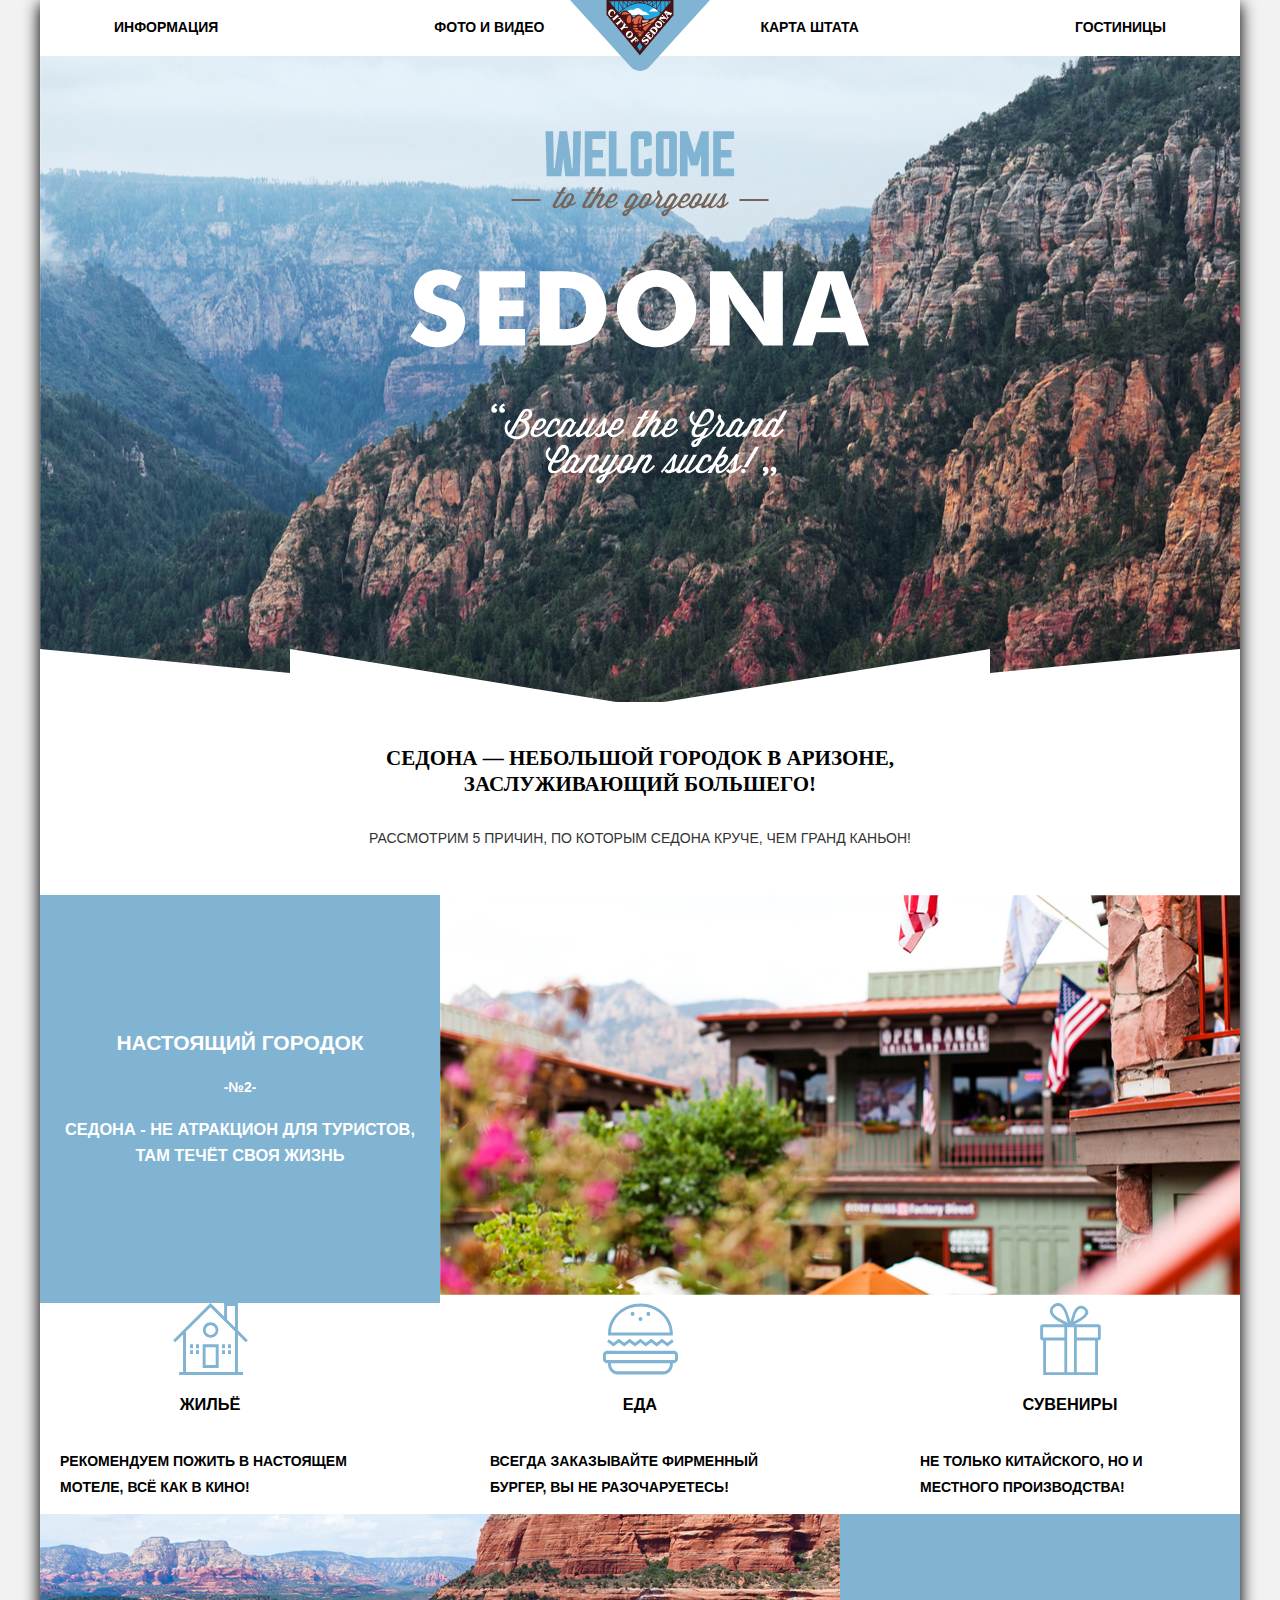
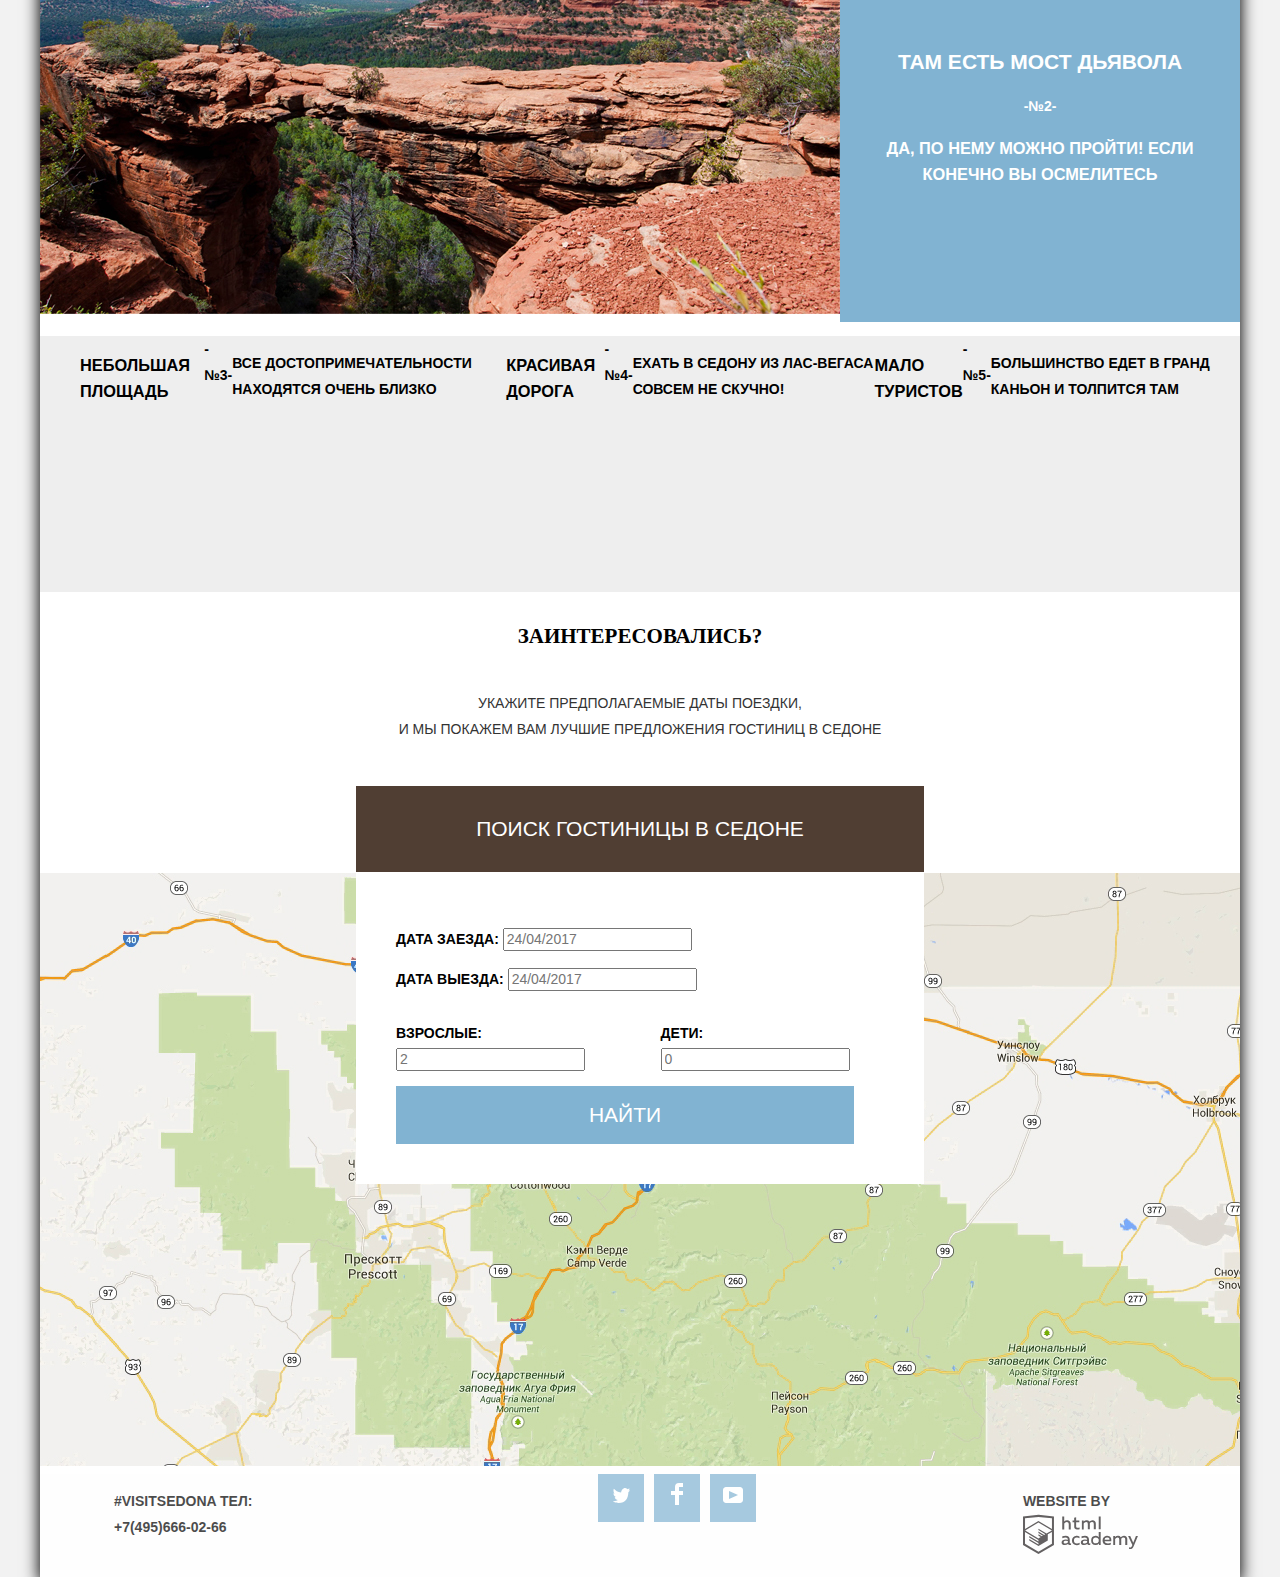
<file: index.html>
<!DOCTYPE html>
<html lang="ru">
<head>
  <meta charset="utf-8">
  <title> Sedona </title>
  <link href="https://fonts.googleapis.com/css?family=PT+Sans+Narrow:400,700&amp;subset=latin,cyrillic" rel="stylesheet">
  <link href="css/normalize.css" rel="stylesheet">
  <link href="css/style.css" rel="stylesheet">
</head>
<body>
  <div class="container">
  <header class="main-header">
    <nav class="main-navigation">
      <a  class="logo" href="index.html">
        <svg viewBox="0 0 138 70" xmlns="http://www.w3.org/2000/svg" width="140" height="71" alt="Седона">
          <path d="M138 0H0l59.51 65.68c5.22 5.761 13.76 5.761 18.98 0z" fill="#81b3d3"/>
          <path d="M36.687.457l32.148 37.879 32.02-37.65z" fill="#23a9e1"/>
          <path d="M61.1 14.719h17.32c-1.29-.8-4.355-4.582-6.043-3.176-.137.115-4.871-5.744-7.982-2.921-2.713 2.466-3.973-.323-7.048 1.63-3.505 2.318 2.026 3.684 3.753 4.467m26.73-3.478l-9.86.054c3.896-4.5 5.647-4.018 9.86-.054" fill="#fff"/>
          <path d="M97.622 3.588V1.154h2.08zm-49.245 9.41l.09.083c.024-.024 2.327-2.511 5.983-4.964 3.367-2.259 8.592-4.944 14.383-4.912 5.778.028 11.077 2.722 14.506 4.977 3.665 2.41 6.027 4.84 6.132 4.95l-2.515 2.945c-4.488.616-7.702 3.945-12.077 3.217-2.205-.366-2.271-1.632-2.902-2.893-.484-.969-1.256-.846-2.263-1.24-.937-.366-1.479-1.128-3.351-.688-1.642.385-1.822 2.933-3.865 2.787-1.096-.079-1.175-1.621-2.755-3.596-4.09-4.915-7.892-4.235-10.547.308l19.638 23.33zM40.011 1.153V3.06l-1.604-1.906zm53.876 0h3.227v3.03L93.887 7.96zM89.832 12.61V1.154h3.546v7.404l-3.5 4.098a.966.966 0 0 0-.046-.046m-.508-10.389v9.894a41.051 41.051 0 0 0-3.557-2.986zm-4.165-.358v6.819c-.463-.334-.95-.673-1.465-1.012-.664-.438-1.4-.892-2.194-1.34zm-4.312-.133v4.24a32.83 32.83 0 0 0-3.12-1.474zm.508-.576h3.727l-3.727 4.55zm4.312 0H89.3l-3.634 7.06zm-8.797 0h3.86L77.2 4.282c-.109-.042-.221-.081-.331-.122V1.154zm-.509.417v2.403a25.927 25.927 0 0 0-3.1-.887zm-4.203.042v1.26a21.458 21.458 0 0 0-2.179-.252zm-6.766-.039l2.248 1.042c-.762.043-1.512.13-2.248.253zm-4.12-.003l3.065 1.498c-1.06.229-2.083.528-3.066.875zm3.61 1.2l-3.304-1.617h3.305zm3.566-.342l-2.754-1.275h2.754zm.609-1.275h2.881l-2.881 1.334zm3.759 0h3.24l-3.24 1.584zM60.405 4.265l-3.51-3.11h3.869V4.13l-.359.135m-3.618-2.527l3.093 2.741a31.493 31.493 0 0 0-3.093 1.489zm-4.312.128l3.64 4.48a35.89 35.89 0 0 0-3.64 2.41zm-4.165.358l3.586 6.974a37.772 37.772 0 0 0-3.586 3.151zm3.656 6l-3.634-7.07h3.634zm4.312-2.485l-3.726-4.585h3.726zM43.747 7.497L40.52 3.664v-2.51h3.227zm.508-6.343H47.8v11.16l-3.546-4.212zm24.8-1.153H36v14.582L68.836 54.52l.22-.275L102 15.04V0z" fill="#491213"/>
          <path d="M66.227 46.026l2.61-4.22 2.598 4.22-2.598 4.23z" fill="#23a9e1"/>
          <path d="M74.218 30.556c-3.433-2.02-2.564-3.523.23-4.925 1.462-.734 4.754-3.38 6.133-2.499l-6.363 7.424m-2.334 2.517c-2.046-.095-4.33-.365-6.262.055 1.207.302 4.151 1.165 1.41 1.894.983 1.407 2.578 1.317 3.624.082-.425-.209-.655-.466-1.007-.686 1.085-.196 2.1-.822 2.235-1.345m1.235-1.574c-.933-.796-1.877-.84-2.746 0-1.165-2.137-5.4-1.421-7.379-1.72 1.065 2.614 9.65 3.102 10.124 1.72m-6.773-2.151c-1.565-.485-6.84-.364-3.388-1.794 1.065-.441 6.593.063 3.388 1.794m1.912-3.03c-.477-1.077.365-2.36 1.74-1.428 1.199.813-.552 2.017-1.74 1.428m-2.836.091c-2.265.679-5.273-.784-1.63-1.52 2.261-.456 4.666.506 1.63 1.52.091-.027-.084.028 0 0m-2.665-6.234c-.545 1.624-1.533 1.927-1.423-.045.126-2.274 1.609-1.729 3.2-2.6 1.324-.726 2.038-3.385 4.31-1.795 1.014.71 2.176.116 2.5 1.19-.016-.054-2.95 6.692-1.318 6.692-3.22 0-1.8-3.845-.568-6.426-1.198.574-3.143 4.341-1.546 4.961-.831 1.095-3.372 2.561-4.696 1.492-1.006-.81-.447-2.158-.459-3.47m-3.963 2.811c-5.596-.046-1.813-8.648.091-8.128 2.19.696 1.944 8.194-.091 8.128m-6.17-8.146c-2.624-.109-1.526-2.567.257-3.121 1.695-.528 5.25 1.114 6.39 2.205-1.808.555-4.146.476-6.134.568-.146-2.026-.62-1.32-.512.348" fill="#dc6243"/>
          <path d="M71.774 25.832c-2.908-2.987 4.342-2.712 5.51-3.763.85.284 6.99-5.377 8.485-5.025-1.074 1.26-3.388 5.282-5.047 5.282-1.275 0-2.565-.19-3.552.718-1.444 1.33-3.837 2.006-5.396 2.788" fill="#f49774"/>
          <path d="M72.727 22.18c-1.592.856-3.098-2.536-.349-2.206 1.826.22 3.676-.154 5.42.147-1.251 1.487-3.056 2.306-5.071 2.059" fill="#f4b1a4"/>
          <path d="M51.113 20.935c.333.401.578.834.523 1.374-.038.375-.607 1.006-.175 1.198l1.455-1.84c-.39-.098-3.482-3.796-3.532-4.201l-2.051 1.126c.106.429.84.003 1.203.03.538.038.926.363 1.268.747-1.12.94-3.85 3.257-4.138 3.305-.146.023-.706-.39-.714-.037-.004.17.553.659.659.786l1.447 1.722c.401-.183-.072-.475.133-.807.15-.243 3.181-2.77 3.922-3.403m-3.423-4.531c.287-.062.405.282.622-.036l-1.59-1.894c-.241-.287-.546-.595-.459.012.058.409-3.969 3.677-4.215 3.778-.31.128-.492-.27-.72.063.475.564.948 1.129 1.424 1.693.16.19.309.397.485.573.22.22.135-.437.145-.38-.06-.333.342-.616.555-.797 1.004-.884 3.505-2.979 3.753-3.012m-5.694-.595c-1.147.34-2.37-.107-2.731-1.326-.353-1.191.398-2.439 1.344-3.117.935-.67 2.33-.63 2.84.544.224.52.102 1.108-.061 1.625-.105.328-.388.649.035.836.56-.711 1.118-1.421 1.676-2.133-.684-.41-.985-1.092-1.493-1.684-.572-.696-1.34-1.35-2.26-1.483-1.864-.264-3.62 1.66-3.762 3.405-.089.946.242 1.849.808 2.597.487.645 1.213 1.054 1.581 1.788.17.062 1.756-.67 2.133-.815-.033-.072-.057-.178-.11-.237-.494.146 0 0 0 0m25.512 23.636c-.747-.499-2.613-3.044-2.969-3.468l-.213-.253c-.007-.01-.185.145-.16.124-.112.094.086.372-.034.56-.515.806-3.738 3.236-3.905 3.352-.36.25-.756-.103-.967.206.467.554 1.805 2.3 1.96 2.325.311.05.096-.53.136-.649.08-.24 1.71-1.588 2.304-2.084.218-.183.447.276.577.468.212.315.307.65.193 1.019-.075.24-.465.597-.162.762.402-.47 1.533-1.788 1.696-1.98.164-.19-.367-.023-.304-.056-.24.124-.466.153-.69-.018-.063-.047-.707-.702-.643-.757.28-.235.623-.625.984-.714.56-.138 1.027.984 1.11 1.382.078.375.067.77-.05 1.136-.08.251-.316.452.012.604l1.383-1.896a.463.463 0 0 1-.258-.063c-.083-.056.09.045 0 0m-9.227-8.921a3.35 3.35 0 0 0-1.977.793c-1.43 1.203-1.616 3.275-.492 4.753 1.292 1.702 3.374 1.895 5.059.694 1.43-1.205 1.612-3.282.5-4.766-.758-1.01-1.932-1.54-3.09-1.474zm1.19 1.386c.949-.108 1.503.799 1.099 1.768-.42.98-1.43 1.989-2.424 2.38-1.18.465-2.011-.537-1.531-1.657.422-.984 1.43-1.983 2.426-2.38.15-.059.294-.095.43-.11zm-2.783-4.63c.308.038.601.356.824.027l-1.447-1.712c-.386.174.03.356-.126.63-.158.277-1.662.507-2.062.578.146-.418.58-1.698.752-1.84.353-.29.573.28.832-.092l-1.78-2.112c-.2-.238-.362-.667-.636-.441.024-.02.003.955-.058 1.125-.056.153-.608 2.361-1.25 2.901-.32.27-1.453 1.256-1.755 1.362-.35.122-.535-.389-.792-.025l1.617 1.92c.082.096.391.56.498.58.339.06.04-.58.074-.706.098-.28 1.623-1.765 2.27-1.856.948-.133 2.077-.455 3.039-.34.22.027-.229-.028 0 0m24.239 6.77c.124.421.194.865.14 1.305-.07.566-.636 1.898-1.411 1.519-.76-.373-1.425-1.122-2.07-1.657.52-.608.978-1.135 1.853-.84.24.08.446-.024.194-.17-.263-.153-2.022-1.276-2.117-1.169-.175.202.343.564.143.957-.148.29-.396.54-.605.79-.467-.394-1.248-.813-.685-1.464.352-.428.811-.76 1.361-.87.368-.075 1.195.252 1.302-.146-.705-.34-1.41-.677-2.115-1.016.115.52-2.173 2.937-2.681 3.548-.074.088-.427.395-.431.517-.006.278.403.062.427.054.315-.116 4.424 3.317 4.526 3.552.065.182-.144.373-.02.475-.006-.006.148.14.165.12.253-.304 2.936-3.88 3.489-4.036a239.664 239.664 0 0 1-1.537-2.372c-.383.168-.013.616.072.903m-4 4.352c-1.348-.87-3.633.83-3.976.994-.675.319-1.162-.353-.812-.975.304-.54.904-.801 1.5-.837.18-.01.875.128.946.017.084-.131.148-.142.028-.224-.557-.375-1.112-.75-1.667-1.126-.115.685-.9 1.121-1.348 1.585-.534.555-.987 1.253-.987 2.05 0 .736.441 1.39 1.089 1.726.737.384 1.505.076 2.158-.331.407-.255.814-.556 1.249-.76.646-.303 1.495-.041 1.267.824-.183.696-.876 1.337-1.56 1.519-.4.106-.825.07-1.216-.059-.28-.091-.645-.476-.799-.072l2.26 1.647c.068-.493.34-.708.706-1.015.477-.419.933-.858 1.294-1.383.753-1.1 1-2.638-.132-3.58m17.617-28.065a.222.222 0 0 0-.088.072l-.79.95-.814.982c-.168.204-.349.296-.025.467.543-.272 3.518 4.768 3.252 5.492-.47.244-4.49-3.283-4.598-3.516-.033-.095.178-.662-.136-.613-.149.023-.484.583-.578.697l-.577.695c.216.315.336-.013.623.028.249.05 1.198.864 1.456 1.08-.47.017-1.743.086-1.905.074-.586.073-.275-.431-.66-.605l-1.478 1.795-.86 1.043c-.035.042-.03.02.031.072.215.177.068.109.37.004.328-.115 4.256 3.2 4.398 3.369.245.292-.1.633.268.793l1.168-1.418c.059-.072.091-.066.013-.13-.277-.228-.309.138-.65.1-.346-.057-2.855-2.186-3.828-2.992l5.322-.197c.195-.007.74.581.695.79-.052.244-.301.361.034.515.311-.374.64-.746.945-1.125l.148-.184a.478.478 0 0 0 .135-.172l.11-.137c.275-.314 1.169-1.303 1.062-1.396-.3-.26-.446.302-.844-.035-.226-.162-.793-1.16-.935-1.402-.172-.292.394-.583.625-.727.504-.313 2.107-.767 2.26.227.025.167-.177.357-.055.457.028.024.133.156.176.105l2.142-2.576c-.063-.053-.135-.147-.21-.176-.474.473-5.466-1.52-5.83-1.795-.166-.066-.192-.673-.372-.611zm-.225 2.553c.764.318 1.526.638 2.287.96-.23.064-.447.166-.648.293h-.002a3.71 3.71 0 0 0-.621.495l-1.016-1.748zm-6.588 7.753c-1.107-.076-2.23.41-3.023 1.317-1.235 1.5-1.112 3.678.393 4.945 1.518 1.25 3.68.932 4.916-.55 1.232-1.496 1.147-3.68-.385-4.934a3.302 3.302 0 0 0-1.9-.778zm-1.449 1.559c.622.038 1.31.414 1.742.703.78.521 2.214 1.687 1.477 2.738.048-.058.083-.097-.05.07a.162.162 0 0 1-.018.018c-.8.84-2.18.063-2.924-.474-.745-.538-2.022-1.668-1.207-2.664.257-.314.607-.414.98-.391zm-3.127 4.28c-1.214-.067-2.403.496-3.299 1.576-.642.771-1.282 1.544-1.922 2.316.228.332.495-.078.827.113.283.163 4.053 3.312 4.115 3.485.106.297-.165.356.094.568.111.093 2.944-3.405 3.203-4.02.448-1.139.091-2.387-.82-3.175.073.06.177.145-.042-.037-.69-.518-1.427-.787-2.156-.827zm-1.053 1.58c.095.003.184.016.266.037 1.422.363 3.384 2.115 2.129 3.628-.156.193-.029.035-.432.422-.198.19-4.179-3.034-4.02-3.209.475-.521 1.396-.904 2.057-.879z" fill="#fff"/>
        </svg>
      </a>
      <ul class="site-navigation">
        <li class="nav-button"><a href="info.html">Информация</a></li>
        <li class="nav-button"><a href="gallery.html">Фото и видео</a></li>
        <li class="nav-button"><a href="contacts.html">Карта Штата</a></li>
        <li class="nav-button"><a href="catalog.html">Гостиницы</a></li>
      </ul>
    </nav>
  </header>
  <main>
    <section>
      <h1 class="visually-hidden">sedona</h1>
      <div class="main-hero-img">
        <img src="img/svg-sedona/intro-welcome.svg"
      </div>
    </section>
    <section class="top-text">
      <h2 class="main-heading"><br>Седона — небольшой городок в Аризоне,<br/>
        заслуживающий большего!</h2>
      <p class="five-reasons">Рассмотрим 5 причин, по которым Седона круче, чем гранд каньон!</p>
    </section>
    <section>
      <div class="top-section-main">
        <div class="real-city">
          <h2>настоящий городок</h2>
          <span>-№2-</span>
          <h3>седона - не атракцион для туристов, там течёт своя жизнь</h3>
        </div>
        <div>
          <img src="img/real-city-sedona.jpg" width="800" height="400" alt="real city">
        </div>
      </div>
      <ul class="sedona-top-picks">
        <li class="sedona-top-picks_item">
            <img src="img/svg-sedona/housing.svg" width="75" height="72" alt="housing">
            <h3>жильё</h3>
            <p class="sedona-top-pick_text">рекомендуем пожить в настоящем мотеле, всё как в кино!</p>
        </li>
        <li class="sedona-top-picks_item">
            <img src="img/svg-sedona/gifts.svg" width="75" height="72" alt="food">
            <h3>еда</h3>
            <p class="sedona-top-pick_text">всегда заказывайте фирменный бургер, вы не разочаруетесь!</p>
        </li>
        <li class="sedona-top-picks_item">
            <img src="img/svg-sedona/food.svg" width="75" height="72" alt="gifts">
            <h3>сувениры</h3>
            <p class="sedona-top-pick_text">не только китайского, но и местного производства!</p>
        </li>
      </ul>
      <div class="top-section-main">
        <div>
          <img src="img/devils-bridge-sedona.jpg" width="800" height="400" alt="devils bridge">
        </div>
        <div class="devil-bridge">
          <h2>там есть мост дьявола</h2>
          <span>-№2-</span>
          <h3>да, по нему можно пройти! если конечно вы осмелитесь</h3>
        </div>
      </div>
      <ul class="more-top-picks">
        <li>
          <div class="more-top-picks-box">
            <h3>небольшая площадь</h3>
            <span>-№3-</span>
            <p>все достопримечательности находятся очень близко</p>
          </div>
        </li>
        <li>
          <div class="more-top-picks-box">
            <h3>красивая дорога</h3>
            <span>-№4-</span>
            <p>ехать в седону из лас-вегаса совсем не скучно!</p>
          </div>
        </li>
        <li>
          <div class="more-top-picks-box">
            <h3>мало туристов</h3>
            <span>-№5-</span>
            <p>большинство едет в гранд каньон и толпится там</p>
          </div>
        </li>
      </ul>
    </section>
    <section class="booking">
      <h2 class="main-heading">Заинтересовались?</h2>
      <p class="booking-info">Укажите предполагаемые даты поездки,<br>и мы покажем вам лучшие предложения гостиниц в седоне<br/></p>
      <div class="booking-from-wrapper">
        <button type="button" class="booking-form-button">Поиск гостиницы в седоне</button>
        <form class="booking-form" action="https://echo.index.html" method="post">
          <p class="booking-item">
            <label for="check-in">Дата заезда:</label>
            <input class="booking-input" id="check-in" type="text" name="date-check-in" value="" placeholder="24/04/2017">
          </p>
          <p class="booking-item">
            <label for="check-out">Дата выезда:</label>
            <input class="booking-input" id="check-out" type="text" name="date-check-out" value="" placeholder="24/04/2017">
          </p>
          <div class="booking-people">
            <p class="booking-item">
              <label for="adult-guests">Взрослые:</label>
              <input class="booking-guest" id="adult-guests" type="text" name="guests-adult" value="" placeholder="2">
            </p>
            <p class="booking-item">
              <label for="children-guests">Дети:</label>
              <input class=booking-guest" id="children-guests" type="text" name="gyuests-children" value=""" placeholder="0">
            </p>
          </div>
          <button class="button-search" type="submit" >Найти</button>
        </form>
      </div>
    </section>
  <section>
    <img src="img/map-sedona.jpg" width="1200" height="593" alt="sedona-location">
  </section>
</main>
<footer class="footer">
  <p class="footer-contacts">#visitsedona
    Тел: +7(495)666-02-66
  </p>
  <div class="social-media">
    <ul class="footer-social">
      <li class="social-button">
        <a href="https://twitter.com/" aria-label="Twitter">
          <svg xmlns="http://www.w3.org/2000/svg" xmlns:xlink="http://www.w3.org/1999/xlink" width="17" height="15" viewBox="0 0 17 15"><path fill="#FFF" d="M10.95.144c1.685-.496 2.984.27 3.577 1.179.673-.231 1.331-.481 2.011-.708a2.345 2.345 0 0 1-.857 1.768c.685.17 1.304-.491 1.304-.491-.169 1-1.006 1.788-1.563 2.024-.231 6.75-3.175 11.217-10.077 11.082h-.446c-.41 0-4.164-.46-4.898-1.887 2.271.196 3.893-.422 4.693-1.177-.96-.3-2.679-.477-2.979-2.95.349.106.564.228 1.19.119C1.705 8.247.374 7.53.448 5.33c.285.328 1.067.536 1.34.472C1.085 5.561-.182 2.442.894.85c1.818 1.854 3.735 3.606 7.152 3.773C8.254 2.33 9.183.793 10.95.144z"/></svg>
        </a>
      </li>
      <li class="social-button">
        <a href="https://facebook.com/" aria-label="Facebook">
          <svg xmlns="http://www.w3.org/2000/svg" width="12" height="22" viewBox="0 0 12 22"><path fill="#FFF" d="M12 4V0H8a4 4 0 0 0-4 4v4H0v4h4v10h4V12h4V8H8V4h4z"/></svg>
        </a>
      </li>
      <li class="social-button">
        <a href="https://youtube.com/" aria-label="YouTube">
          <svg xmlns="http://www.w3.org/2000/svg" xmlns:xlink="http://www.w3.org/1999/xlink" width="20" height="16" viewBox="0 0 20 16"><path fill="#FFF" d="M17 0H3C1.35 0 0 1.35 0 3v10c0 1.65 1.35 3 3 3h14c1.65 0 3-1.35 3-3V3c0-1.65-1.35-3-3-3zM6.027 11.998V4.002L15.014 8l-8.987 3.998z"/></svg>
        </a>
      </li>
    </ul>
  </div>
  <p> website by
    <a href= "#"><img src="img/svg-sedona/logo-htmlacademy.svg" width="115" height="41" alt="логотип html academy"></a>
  </p>
</footer>
</div>
</body>
</html>
</file>
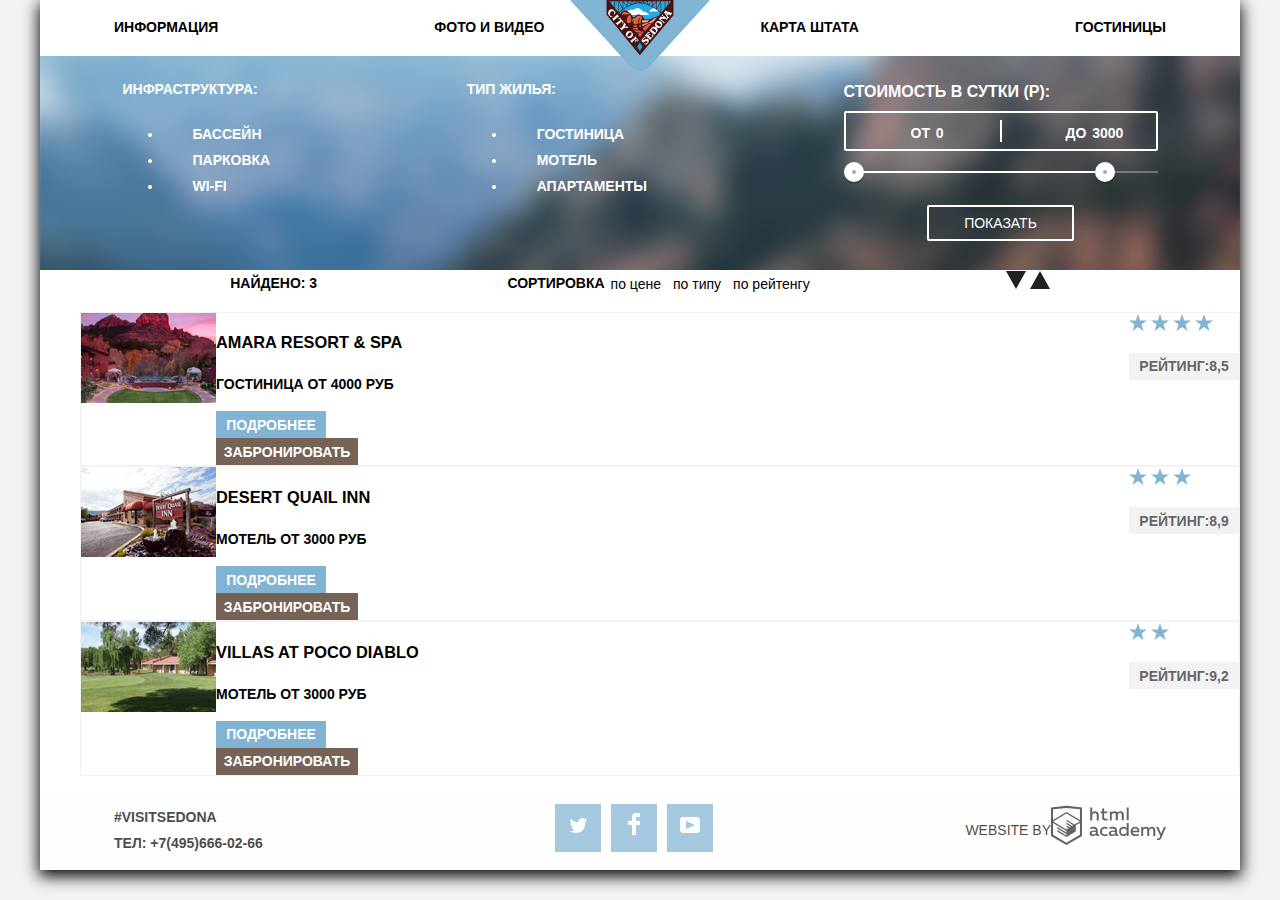
<file: catalog.html>
<!DOCTYPE html>
<html lang="ru">
<head>
  <meta charset="utf-8">
  <title class="vusially-hidden">Sedona</title>
  <link href="https://fonts.googleapis.com/css?family=PT+Sans+Narrow:400,700&amp;subset=latin,cyrillic" rel="stylesheet">
  <link href="css/normalize.css" rel="stylesheet">
  <link href="css/style.css" rel="stylesheet">
</head>
<body class="inner-page">
  <div class="container">
    <header class="main-header">
      <nav class="main-navigation">
        <a class="logo" href="index.html">
          <svg viewBox="0 0 138 70" xmlns="http://www.w3.org/2000/svg" width="140" height="71" alt="Седона">
            <path d="M138 0H0l59.51 65.68c5.22 5.761 13.76 5.761 18.98 0z" fill="#81b3d3"/>
            <path d="M36.687.457l32.148 37.879 32.02-37.65z" fill="#23a9e1"/>
            <path d="M61.1 14.719h17.32c-1.29-.8-4.355-4.582-6.043-3.176-.137.115-4.871-5.744-7.982-2.921-2.713 2.466-3.973-.323-7.048 1.63-3.505 2.318 2.026 3.684 3.753 4.467m26.73-3.478l-9.86.054c3.896-4.5 5.647-4.018 9.86-.054" fill="#fff"/>
            <path d="M97.622 3.588V1.154h2.08zm-49.245 9.41l.09.083c.024-.024 2.327-2.511 5.983-4.964 3.367-2.259 8.592-4.944 14.383-4.912 5.778.028 11.077 2.722 14.506 4.977 3.665 2.41 6.027 4.84 6.132 4.95l-2.515 2.945c-4.488.616-7.702 3.945-12.077 3.217-2.205-.366-2.271-1.632-2.902-2.893-.484-.969-1.256-.846-2.263-1.24-.937-.366-1.479-1.128-3.351-.688-1.642.385-1.822 2.933-3.865 2.787-1.096-.079-1.175-1.621-2.755-3.596-4.09-4.915-7.892-4.235-10.547.308l19.638 23.33zM40.011 1.153V3.06l-1.604-1.906zm53.876 0h3.227v3.03L93.887 7.96zM89.832 12.61V1.154h3.546v7.404l-3.5 4.098a.966.966 0 0 0-.046-.046m-.508-10.389v9.894a41.051 41.051 0 0 0-3.557-2.986zm-4.165-.358v6.819c-.463-.334-.95-.673-1.465-1.012-.664-.438-1.4-.892-2.194-1.34zm-4.312-.133v4.24a32.83 32.83 0 0 0-3.12-1.474zm.508-.576h3.727l-3.727 4.55zm4.312 0H89.3l-3.634 7.06zm-8.797 0h3.86L77.2 4.282c-.109-.042-.221-.081-.331-.122V1.154zm-.509.417v2.403a25.927 25.927 0 0 0-3.1-.887zm-4.203.042v1.26a21.458 21.458 0 0 0-2.179-.252zm-6.766-.039l2.248 1.042c-.762.043-1.512.13-2.248.253zm-4.12-.003l3.065 1.498c-1.06.229-2.083.528-3.066.875zm3.61 1.2l-3.304-1.617h3.305zm3.566-.342l-2.754-1.275h2.754zm.609-1.275h2.881l-2.881 1.334zm3.759 0h3.24l-3.24 1.584zM60.405 4.265l-3.51-3.11h3.869V4.13l-.359.135m-3.618-2.527l3.093 2.741a31.493 31.493 0 0 0-3.093 1.489zm-4.312.128l3.64 4.48a35.89 35.89 0 0 0-3.64 2.41zm-4.165.358l3.586 6.974a37.772 37.772 0 0 0-3.586 3.151zm3.656 6l-3.634-7.07h3.634zm4.312-2.485l-3.726-4.585h3.726zM43.747 7.497L40.52 3.664v-2.51h3.227zm.508-6.343H47.8v11.16l-3.546-4.212zm24.8-1.153H36v14.582L68.836 54.52l.22-.275L102 15.04V0z" fill="#491213"/>
            <path d="M66.227 46.026l2.61-4.22 2.598 4.22-2.598 4.23z" fill="#23a9e1"/>
            <path d="M74.218 30.556c-3.433-2.02-2.564-3.523.23-4.925 1.462-.734 4.754-3.38 6.133-2.499l-6.363 7.424m-2.334 2.517c-2.046-.095-4.33-.365-6.262.055 1.207.302 4.151 1.165 1.41 1.894.983 1.407 2.578 1.317 3.624.082-.425-.209-.655-.466-1.007-.686 1.085-.196 2.1-.822 2.235-1.345m1.235-1.574c-.933-.796-1.877-.84-2.746 0-1.165-2.137-5.4-1.421-7.379-1.72 1.065 2.614 9.65 3.102 10.124 1.72m-6.773-2.151c-1.565-.485-6.84-.364-3.388-1.794 1.065-.441 6.593.063 3.388 1.794m1.912-3.03c-.477-1.077.365-2.36 1.74-1.428 1.199.813-.552 2.017-1.74 1.428m-2.836.091c-2.265.679-5.273-.784-1.63-1.52 2.261-.456 4.666.506 1.63 1.52.091-.027-.084.028 0 0m-2.665-6.234c-.545 1.624-1.533 1.927-1.423-.045.126-2.274 1.609-1.729 3.2-2.6 1.324-.726 2.038-3.385 4.31-1.795 1.014.71 2.176.116 2.5 1.19-.016-.054-2.95 6.692-1.318 6.692-3.22 0-1.8-3.845-.568-6.426-1.198.574-3.143 4.341-1.546 4.961-.831 1.095-3.372 2.561-4.696 1.492-1.006-.81-.447-2.158-.459-3.47m-3.963 2.811c-5.596-.046-1.813-8.648.091-8.128 2.19.696 1.944 8.194-.091 8.128m-6.17-8.146c-2.624-.109-1.526-2.567.257-3.121 1.695-.528 5.25 1.114 6.39 2.205-1.808.555-4.146.476-6.134.568-.146-2.026-.62-1.32-.512.348" fill="#dc6243"/>
            <path d="M71.774 25.832c-2.908-2.987 4.342-2.712 5.51-3.763.85.284 6.99-5.377 8.485-5.025-1.074 1.26-3.388 5.282-5.047 5.282-1.275 0-2.565-.19-3.552.718-1.444 1.33-3.837 2.006-5.396 2.788" fill="#f49774"/>
            <path d="M72.727 22.18c-1.592.856-3.098-2.536-.349-2.206 1.826.22 3.676-.154 5.42.147-1.251 1.487-3.056 2.306-5.071 2.059" fill="#f4b1a4"/>
            <path d="M51.113 20.935c.333.401.578.834.523 1.374-.038.375-.607 1.006-.175 1.198l1.455-1.84c-.39-.098-3.482-3.796-3.532-4.201l-2.051 1.126c.106.429.84.003 1.203.03.538.038.926.363 1.268.747-1.12.94-3.85 3.257-4.138 3.305-.146.023-.706-.39-.714-.037-.004.17.553.659.659.786l1.447 1.722c.401-.183-.072-.475.133-.807.15-.243 3.181-2.77 3.922-3.403m-3.423-4.531c.287-.062.405.282.622-.036l-1.59-1.894c-.241-.287-.546-.595-.459.012.058.409-3.969 3.677-4.215 3.778-.31.128-.492-.27-.72.063.475.564.948 1.129 1.424 1.693.16.19.309.397.485.573.22.22.135-.437.145-.38-.06-.333.342-.616.555-.797 1.004-.884 3.505-2.979 3.753-3.012m-5.694-.595c-1.147.34-2.37-.107-2.731-1.326-.353-1.191.398-2.439 1.344-3.117.935-.67 2.33-.63 2.84.544.224.52.102 1.108-.061 1.625-.105.328-.388.649.035.836.56-.711 1.118-1.421 1.676-2.133-.684-.41-.985-1.092-1.493-1.684-.572-.696-1.34-1.35-2.26-1.483-1.864-.264-3.62 1.66-3.762 3.405-.089.946.242 1.849.808 2.597.487.645 1.213 1.054 1.581 1.788.17.062 1.756-.67 2.133-.815-.033-.072-.057-.178-.11-.237-.494.146 0 0 0 0m25.512 23.636c-.747-.499-2.613-3.044-2.969-3.468l-.213-.253c-.007-.01-.185.145-.16.124-.112.094.086.372-.034.56-.515.806-3.738 3.236-3.905 3.352-.36.25-.756-.103-.967.206.467.554 1.805 2.3 1.96 2.325.311.05.096-.53.136-.649.08-.24 1.71-1.588 2.304-2.084.218-.183.447.276.577.468.212.315.307.65.193 1.019-.075.24-.465.597-.162.762.402-.47 1.533-1.788 1.696-1.98.164-.19-.367-.023-.304-.056-.24.124-.466.153-.69-.018-.063-.047-.707-.702-.643-.757.28-.235.623-.625.984-.714.56-.138 1.027.984 1.11 1.382.078.375.067.77-.05 1.136-.08.251-.316.452.012.604l1.383-1.896a.463.463 0 0 1-.258-.063c-.083-.056.09.045 0 0m-9.227-8.921a3.35 3.35 0 0 0-1.977.793c-1.43 1.203-1.616 3.275-.492 4.753 1.292 1.702 3.374 1.895 5.059.694 1.43-1.205 1.612-3.282.5-4.766-.758-1.01-1.932-1.54-3.09-1.474zm1.19 1.386c.949-.108 1.503.799 1.099 1.768-.42.98-1.43 1.989-2.424 2.38-1.18.465-2.011-.537-1.531-1.657.422-.984 1.43-1.983 2.426-2.38.15-.059.294-.095.43-.11zm-2.783-4.63c.308.038.601.356.824.027l-1.447-1.712c-.386.174.03.356-.126.63-.158.277-1.662.507-2.062.578.146-.418.58-1.698.752-1.84.353-.29.573.28.832-.092l-1.78-2.112c-.2-.238-.362-.667-.636-.441.024-.02.003.955-.058 1.125-.056.153-.608 2.361-1.25 2.901-.32.27-1.453 1.256-1.755 1.362-.35.122-.535-.389-.792-.025l1.617 1.92c.082.096.391.56.498.58.339.06.04-.58.074-.706.098-.28 1.623-1.765 2.27-1.856.948-.133 2.077-.455 3.039-.34.22.027-.229-.028 0 0m24.239 6.77c.124.421.194.865.14 1.305-.07.566-.636 1.898-1.411 1.519-.76-.373-1.425-1.122-2.07-1.657.52-.608.978-1.135 1.853-.84.24.08.446-.024.194-.17-.263-.153-2.022-1.276-2.117-1.169-.175.202.343.564.143.957-.148.29-.396.54-.605.79-.467-.394-1.248-.813-.685-1.464.352-.428.811-.76 1.361-.87.368-.075 1.195.252 1.302-.146-.705-.34-1.41-.677-2.115-1.016.115.52-2.173 2.937-2.681 3.548-.074.088-.427.395-.431.517-.006.278.403.062.427.054.315-.116 4.424 3.317 4.526 3.552.065.182-.144.373-.02.475-.006-.006.148.14.165.12.253-.304 2.936-3.88 3.489-4.036a239.664 239.664 0 0 1-1.537-2.372c-.383.168-.013.616.072.903m-4 4.352c-1.348-.87-3.633.83-3.976.994-.675.319-1.162-.353-.812-.975.304-.54.904-.801 1.5-.837.18-.01.875.128.946.017.084-.131.148-.142.028-.224-.557-.375-1.112-.75-1.667-1.126-.115.685-.9 1.121-1.348 1.585-.534.555-.987 1.253-.987 2.05 0 .736.441 1.39 1.089 1.726.737.384 1.505.076 2.158-.331.407-.255.814-.556 1.249-.76.646-.303 1.495-.041 1.267.824-.183.696-.876 1.337-1.56 1.519-.4.106-.825.07-1.216-.059-.28-.091-.645-.476-.799-.072l2.26 1.647c.068-.493.34-.708.706-1.015.477-.419.933-.858 1.294-1.383.753-1.1 1-2.638-.132-3.58m17.617-28.065a.222.222 0 0 0-.088.072l-.79.95-.814.982c-.168.204-.349.296-.025.467.543-.272 3.518 4.768 3.252 5.492-.47.244-4.49-3.283-4.598-3.516-.033-.095.178-.662-.136-.613-.149.023-.484.583-.578.697l-.577.695c.216.315.336-.013.623.028.249.05 1.198.864 1.456 1.08-.47.017-1.743.086-1.905.074-.586.073-.275-.431-.66-.605l-1.478 1.795-.86 1.043c-.035.042-.03.02.031.072.215.177.068.109.37.004.328-.115 4.256 3.2 4.398 3.369.245.292-.1.633.268.793l1.168-1.418c.059-.072.091-.066.013-.13-.277-.228-.309.138-.65.1-.346-.057-2.855-2.186-3.828-2.992l5.322-.197c.195-.007.74.581.695.79-.052.244-.301.361.034.515.311-.374.64-.746.945-1.125l.148-.184a.478.478 0 0 0 .135-.172l.11-.137c.275-.314 1.169-1.303 1.062-1.396-.3-.26-.446.302-.844-.035-.226-.162-.793-1.16-.935-1.402-.172-.292.394-.583.625-.727.504-.313 2.107-.767 2.26.227.025.167-.177.357-.055.457.028.024.133.156.176.105l2.142-2.576c-.063-.053-.135-.147-.21-.176-.474.473-5.466-1.52-5.83-1.795-.166-.066-.192-.673-.372-.611zm-.225 2.553c.764.318 1.526.638 2.287.96-.23.064-.447.166-.648.293h-.002a3.71 3.71 0 0 0-.621.495l-1.016-1.748zm-6.588 7.753c-1.107-.076-2.23.41-3.023 1.317-1.235 1.5-1.112 3.678.393 4.945 1.518 1.25 3.68.932 4.916-.55 1.232-1.496 1.147-3.68-.385-4.934a3.302 3.302 0 0 0-1.9-.778zm-1.449 1.559c.622.038 1.31.414 1.742.703.78.521 2.214 1.687 1.477 2.738.048-.058.083-.097-.05.07a.162.162 0 0 1-.018.018c-.8.84-2.18.063-2.924-.474-.745-.538-2.022-1.668-1.207-2.664.257-.314.607-.414.98-.391zm-3.127 4.28c-1.214-.067-2.403.496-3.299 1.576-.642.771-1.282 1.544-1.922 2.316.228.332.495-.078.827.113.283.163 4.053 3.312 4.115 3.485.106.297-.165.356.094.568.111.093 2.944-3.405 3.203-4.02.448-1.139.091-2.387-.82-3.175.073.06.177.145-.042-.037-.69-.518-1.427-.787-2.156-.827zm-1.053 1.58c.095.003.184.016.266.037 1.422.363 3.384 2.115 2.129 3.628-.156.193-.029.035-.432.422-.198.19-4.179-3.034-4.02-3.209.475-.521 1.396-.904 2.057-.879z" fill="#fff"/>
          </svg>
        </a>
        <ul class="site-navigation">
          <li class="nav-button"><a href="info.html">Информация</a></li>
          <li class="nav-button"><a href="gallery.html">Фото и видео</a></li>
          <li class="nav-button"><a href="contacts.html">Карта Штата</a></li>
          <li class="nav-button"><a href="catalog.html">Гостиницы</a></li>
        </ul>
      </nav>
    </header>
    <main>
      <h1 class="visually-hidden">hotels</h1>
      <section class="filters">
        <h2 class="visually-hidden">hotel filters</h2>
        <form class="filters-form" method="get">
          <fieldset class="top-filter">
            <legend>инфраструктура:</legend>
            <ul>
              <li class="filter option">
                <input class="visually-hidden filter-input-checkbox" type="checkbox" name="pool" id="filter-pool" checked>
                <label for="filter-pool">бассейн</label>
              </li>
              <li class="filter option">
                <input class="visually-hidden filter-input-checkbox" type="checkbox" name="parking" id="filter-parking">
                <label for="filter-parking">парковка</label>
              </li>
              <li class="filter option">
                <input class="visually-hidden filter-input-checkbox" type="checkbox" name="wi-fi" id="filter-wi-fi">
                <label for="filter-wi-fi">wi-fi</label>
              </li>
            </ul>
          </fieldset>
          <fieldset class="top-filter">
            <legend>тип жилья:</legend>
            <ul>
              <li class="filter option">
                <input class="visually-hidden filter-input-checkbox" type="checkbox" name="hotel" id="filter-hotels" checked>
                <label for="filter-hotels">гостиница</label>
              </li>
              <li class="filter option">
                <input class="visually-hidden filter-input-checkbox" type="checkbox" name="motel" id="filter-motel" checked>
                <label for="filter-motel">мотель</label>
              </li>
              <li class="filter option">
                <input class="visually-hidden filter-input-checkbox" type="checkbox" name="apartments" id="filter-apartments" checked>
                <label for="filter-apartments">апартаменты</label>
              </li>
            </ul>
          </fieldset>
          <fieldset class="top-filter">
            <div class="filter-range-title">Стоимость в сутки (р):</div>
            <div class="price-controls">
              <label class="min-price">от <input type="number" name="min-price" value="0"></label>
              <label class="max-price">до <input type="number" name="max-price" value="3000"></label>
            </div>
            <div class="range-controls">
              <div class="scale">
                <div class="bar"></div>
              </div>
              <div class="range-toggle range-toggle-min"></div>
              <div class="range-toggle range-toggle-max"></div>
            </div>
            <button class="btn-transparent" type="submit">Показать</button>
        </fieldset>
      </form>
    </section>
      <section class="search-result">
        <span class="found">найдено: 3</span>
        <div class="results-section">
          <span class="sorting">сортировка</span>
          <button class="results-button" href="#">по цене</button>
          <button class="results-button" href="#">по типу</button>
          <button class="results-button" href="#">по рейтенгу</button>
        </div>
        <div>
          <img class="arrow" src="img/svg-sedona/icon-down-dir.svg" width="20" height="20" alt="search arrows">
          <img class="arrow" src="img/svg-sedona/icon-up-dir.svg" width="20" height="20" alt="search arrows">
        </div>
      </section>
    <section class="catalog">
      <h2 class="visually-hidden">Список гостиниц</h2>
      <ul class="catalog-list">
        <li class="catalog-item">
          <div>
            <img src="img/amara-resort-spa.jpg" width="135" height="90" alt="amara resort & spa">
          </div>
          <div>
            <h3>amara resort & spa</h3>
            <p>
              <span>гостиница</span>
              <span>от 4000 руб</span>
            </p>
            <div>
              <a class="button-details" href="#">подробнее</a>
              <a class="button-book" href="#">забронировать</a>
            </div>
          </div>
          <div class="hotel-rating">
            <img src="img/svg-sedona/star.svg" alt="amara resort & spa stars">
            <img src="img/svg-sedona/star.svg" alt="amara resort & spa stars">
            <img src="img/svg-sedona/star.svg" alt="amara resort & spa stars">
            <img src="img/svg-sedona/star.svg" alt="amara resort & spa stars">
            <p class="rating-hotel">
              рейтинг:8,5
            </p>
          </div>
        </li>
        <li class="catalog-item">
          <div>
            <img src="img/desert-quilll-inn.jpg" width="135" height="90" alt="desert quail inn">
          </div>
          <div>
            <h3>desert quail inn</h3>
            <p>
              <span>мотель</span>
              <span>от 3000 руб</span>
            </p>
            <div>
              <a class="button-details" href="#">подробнее</a>
              <a class="button-book" href="#">забронировать</a>
            </div>
          </div>
          <div class="hotel-rating">
            <img src="img/svg-sedona/star.svg" alt="desert quail inn rating">
            <img src="img/svg-sedona/star.svg" alt="desert quail inn rating">
            <img src="img/svg-sedona/star.svg" alt="desert quail inn rating">
            <p class="rating-hotel">
              рейтинг:8,9
            </p>
          </div>
        </li>
        <li class="catalog-item">
          <div>
            <img src="img/villas-at-poco-diablo.jpg" width="135" height="90" alt="villas at poco diablo">
          </div>
          <div>
            <h3>villas at poco diablo</h3>
            <p>
              <span>мотель</span>
              <span>от 3000 руб</span>
            </p>
            <div>
              <a class="button-details" href="#">подробнее</a>
              <a class="button-book" href="#">забронировать</a>
            </div>
          </div>
          <div class="hotel-rating">
            <img src="img/svg-sedona/star.svg" alt="villas at poco diablo stars">
            <img src="img/svg-sedona/star.svg" alt="villas at poco diablo stars">
            <p class="rating-hotel">
              рейтинг:9,2
            </p>
          </div>
        </li>
      </ul>
    </section>
  </main>
  <footer class="footer">
    <p class="footer-contacts">
      #visitsedona
     <span class="footer-contacts-phone">Тел: +7(495)666-02-66</span>
    </p>
    <div>
      <ul class="footer-social">
        <li class="social-button">
          <a href="https://twitter.com/" aria-label="Twitter">
            <svg xmlns="http://www.w3.org/2000/svg" xmlns:xlink="http://www.w3.org/1999/xlink" width="17" height="15" viewBox="0 0 17 15"><path fill="#FFF" d="M10.95.144c1.685-.496 2.984.27 3.577 1.179.673-.231 1.331-.481 2.011-.708a2.345 2.345 0 0 1-.857 1.768c.685.17 1.304-.491 1.304-.491-.169 1-1.006 1.788-1.563 2.024-.231 6.75-3.175 11.217-10.077 11.082h-.446c-.41 0-4.164-.46-4.898-1.887 2.271.196 3.893-.422 4.693-1.177-.96-.3-2.679-.477-2.979-2.95.349.106.564.228 1.19.119C1.705 8.247.374 7.53.448 5.33c.285.328 1.067.536 1.34.472C1.085 5.561-.182 2.442.894.85c1.818 1.854 3.735 3.606 7.152 3.773C8.254 2.33 9.183.793 10.95.144z"/></svg>
          </a>
        </li>
        <li class="social-button">
          <a href="https://facebook.com/" aria-label="Facebook">
            <svg xmlns="http://www.w3.org/2000/svg" width="12" height="22" viewBox="0 0 12 22"><path fill="#FFF" d="M12 4V0H8a4 4 0 0 0-4 4v4H0v4h4v10h4V12h4V8H8V4h4z"/></svg>
          </a>
        </li>
        <li class="social-button">
          <a href="https://youtube.com/" aria-label="YouTube">
            <svg xmlns="http://www.w3.org/2000/svg" xmlns:xlink="http://www.w3.org/1999/xlink" width="20" height="16" viewBox="0 0 20 16"><path fill="#FFF" d="M17 0H3C1.35 0 0 1.35 0 3v10c0 1.65 1.35 3 3 3h14c1.65 0 3-1.35 3-3V3c0-1.65-1.35-3-3-3zM6.027 11.998V4.002L15.014 8l-8.987 3.998z"/></svg>
          </a>
        </li>
      </ul>
    </div>
    <p class="footer-author">
      website by
      <a href= "#"><img src="img/svg-sedona/logo-htmlacademy.svg" width="115" height="41" alt="логотип html academy"></a>
    </p>
  </footer>
</div>
</body>
</html>
</file>
<file: css/style.css>
body {
  margin: 0;
  padding: 0;

  font-family: "PT Sans", Arial, sans-sans-serif;
  font-size: 14px;
  line-height: 26px;
  font-weight: 700;
  color: #000000;
  text-transform: uppercase;

  background-color: #f2f2f2;
}

a {
  text-decoration: none;
}

.container {
  width: 1200px;
  margin: 0 auto;
  background: white;
  box-shadow: 0px 5px 15px 1px;
}

.main-header {
  position: relative;
}

.main-navigation {
  display: flex;
  flex-direction: row;
  height: 56px;
  width: 100%;
  font-size: 14px;
  line-height: 26px;
  color: #000000;

  background-color: #ffffff;
}

.logo {
  position: absolute;
  top: 0;
  left: 50%;
  transform: translateX(-50%);
}

.site-navigation {
  color: black;
  display: flex;
  justify-content: space-between;
  height: 56px;
  width: 100%;
  list-style: none;
  padding: 0px 74px;
}

.nav-button a {
  color: black;
}

.visually-hidden {
  position: absolute !important;
  clip: rect(1px 1px 1px 1px); /* IE6, IE7 */
  clip: rect(1px, 1px, 1px, 1px);
  padding:0 !important;
  border:0 !important;
  height: 1px !important;
  width: 1px !important;
  overflow: hidden;
}

.main-hero-img {
  background-image: url("../img/svg-sedona/intro-mask.svg"), url("../img/background-photo.jpg");
  background-position: 50% 101%, center center;
  background-repeat: no-repeat no-repeat;
  text-align: center;
  padding: 75px 0 80px;
}

.main-hero-img img {
  height: 353px;
  padding: 0 0 130px;
}

.five-reasons {
  display: flex;
  text-align: center;
  font-weight: 400;
  justify-content: space-evenly;
  padding: 10px 0 30px;
  font-size: 14px;
  color: #333333;
  }

.main-heading {
  font-family: "PT Sans";
  font-size: 21px;
  line-height: 26px;
  font-weight: 700;
  text-align: center;
  display: flex;
  flex-direction: row;
  justify-content: space-evenly;
  width: 100%;
}

.top-section-main{
  display:flex;
}

.real-city {
  color: #ffffff;
  background-color: #81b3d2;
  display: flex;
  padding: 0 12px;
  flex-direction: column;
  justify-content: center;
  align-items: center;
  margin-left: auto;
  width: 400px;
  text-align: center;
}

.devil-bridge {
  color: #ffffff;
  background-color: #81b3d2;
  display: flex;
  padding: 0 12px;
  flex-direction: column;
  justify-content: center;
  align-items: center;
  margin-left: auto;
  width: 400px;
  text-align: center;
}

.sedona-top-picks {
  display: flex;
  flex-direction: row;
  justify-content: space-between;
  color: #000000;
  background-color: #ffffff;
  list-style: none;
  margin: 0;
  padding: 0 20px;
}

.sedona-top-picks_item {
  width: 300px;
  display: flex;
  flex-direction: column;
  align-items: center;
}

.sedona-top-picks_text {
  text-align: center;
}

.more-top-picks {
  color: #000000;
  background-color: #eeeeee;
  display: flex;
  justify-content: center;
  height: 256px;
  list-style: none;
}

.more-top-picks-box {
  display: flex;
  align-content: center;
  height: 256px;
}

.booking {
  display: flex;
  flex-direction: column;
  align-items: center;
}

.booking-info {
  display: flex;
  text-align: center;
  font-weight: 400;
  justify-content: space-evenly;
  padding: 10px 0 30px;
  font-size: 14px;
  color: #333333;
}

.booking-from-wrapper{
  position: relative;
}

.booking-form-button {
  font-size: 21px;
  text-transform: uppercase;
  color: #ffffff;
  background-color: #503e33;
  border: none;
  padding: 31px 0px;
  width: 568px;
}

.booking-form {
  position: absolute;
  top: 86px;
  left: 0px;
  box-sizing: border-box;
  width: 568px;
  padding: 40px;
  background-color: #fff;
}

.booking-people {
  display: flex;
  flex-direction: row;
}

.button {
  display: flex;
  color: #ffffff;
  justify-content: center;
  align-items: center;
  vertical-align: middle;
  width: 568px;
  height: 86px;
  background-color: #766357
}

.button:hover {
  background-color: #604e43;
}
.button:focus {
  background-color: #503e33;
}

.button-search {
  display: flex;
  color: #ffffff;
  font-size: 21px;
  text-transform: uppercase;
  justify-content: center;
  align-items: center;
  vertical-align: middle;
  border: none;
  width: 458px;
  height: 58px;
  background-color: #81b3d2;
}
.button-search:hover {
  background-color: #669ec0;
}
.button-search:focus {
  background-color: #669ec0;
}

.booking-input input {
  font: inherit;

  display: flex;
  justify-content: center;
  align-items: center;
  background-color: #f2f2f2;
  border: none;
  width: 346px;
  height: 38px;
}

.booking-guest input {
  font: inherit;

  display: flex;
  justify-content: center;
  align-items: center;
  background-color: #f2f2f2;
  border: none;
  width: 38px;
  height: 38px;
}

.inner-page {
  color: #000000;

  background-color: #f2f2f2;
  background-position: 0 0;
}

.filters-form {
  display: flex;
  justify-content: space-between;
  padding: 20px 70px;
  color: #ffffff;
  background-image: url("../img/filter-background.jpg");
  border: none;
}

.top-filter {
  border: none;
}

.filter-left {
  display: flex;
}

.filter-box {
  border: none;
}

.filters-items {
  padding: 0px;
  border: none;
  display: inline;
}

.filters-items:last-child {
  margin-left: auto;
}

.filter-options-list {
  list-style: none;
  padding: 0;
  border: none;
}

.filter.option {
  padding-left: 30px;
}

.filter-range-title {
  margin-bottom: 9px;

  font-weight: 600;
  font-size: 16px;
  line-height: 21px;
}

.price-controls {
  position: relative;

  height: 36px;
  margin-bottom: 20px;

  font-size: 0;

  border: 2px solid #ffffff;
  border-radius: 2px;
}

.price-controls::after {
  content: "";
  position: absolute;
  top: 50%;
  left: 50%;

  width: 2px;
  height: 22px;

  background: #ffffff;
  transform: translate(-50%, -50%);
}

.price-controls label {
  display: inline-block;

  font-size: 14px;
  line-height: 38px;
  vertical-align: top;

  cursor: pointer;
}

.price-controls .min-price,
.price-controls .max-price {
  width: 90px;
  padding-left: 65px;
}

.price-controls input {
  width: 50px;
  margin: 0;

  color: inherit;
  font: inherit;

  background: none;
  border: none;
}

.range-controls {
  position: relative;

  margin-bottom: 32px;
}

.range-controls .scale {
  height: 2px;

  background: rgba(255, 255, 255, 0.3);
}

.range-controls .bar {
  width: 80%;
  height: 2px;

  background: #ffffff;
}

.range-toggle {
  position: absolute;
  top: -9px;

  width: 4px;
  height: 4px;

  background: #ababab;
  border: 8px solid #ffffff;
  border-radius: 50%;
  box-shadow: 0 2px 1px 0 rgba(0, 1, 1, 0.2);
  cursor: pointer;
}

.range-toggle:hover {
  background: #1c4f80;
}

.range-toggle-min {
  left: 0;
}

.range-toggle-max {
  left: 80%;
}

.btn-transparent {
  display: block;
  margin: 0 auto;
  padding: 6px 35px;

  font-size: 14px;
  line-height: 20px;
  color: #ffffff;
  text-transform: uppercase;

  background: transparent;
  border: 2px solid #ffffff;
  border-radius: 2px;
  cursor: pointer;
}

.btn-transparent:hover {
  color: #000000;

  background: #ffffff;
}

.search-result{
  color: #000000;
  display: flex;
  flex-direction: row;
  justify-content: space-evenly;
}

.sorting {

}

.results-button {
  border:none;
  background: transparent;
}

.results-button:hover {
  color: #604e43;
}
.results-button:focus {
  color: #503e33;
}

.results-section {
  color: #000000;
  display: flex;
  flex-direction: row;
  justify-content: space-evenly;
}
.catalog-item {
  border: 1px solid #f2f2f2;
  list-style: none;
  display: flex;
  flex-direction: row;
}

.rating-hotel {
  color: #666666;
  display: flex;
  justify-content: center;
  align-items: center;
  vertical-align: middle;
  width: 110px;
  height: 27px;
  background-color: #f2f2f2;
}

.button-details {
  color: #ffffff;
  display: flex;
  justify-content: center;
  align-items: center;
  vertical-align: middle;
  width: 110px;
  height: 27px;
  background-color: #81b3d2;
}

.button-book {
  color: #ffffff;
  display: flex;
  justify-content: center;
  align-items: center;
  vertical-align: middle;
  width: 142px;
  height: 27px;
  background-color: #766357;
}

.hotel-rating {
  margin-left: auto;
}

.footer {
  color: #000000;
  display: flex;
  justify-content: space-between;
  flex-direction: row;
  background-color: #fefefe;
  background-position: top center;
  background-repeat: repeat;
  padding: 0 74px;
  opacity: 70%;
}

.footer-contacts-phone {
  display: block;
}

.footer-copyright {
  text-align: center;
}

.footer-copyright .button:hover,
.footer-copyright .button:focus {
  color: #000000;

  background-color: #ffffff;
}

.footer-social {
  text-align: center;
  display: flex;
}

.footer-social ul {
  list-style: none;
}

.social-media {
  display: flex;
  flex-direction: column;
  height: 48px;
  width: 100%;
  justify-content: center;
  align-items: center;
}

.social-button {
  display: flex;
  justify-content: center;
  align-items: center;
  vertical-align: middle;
  width: 46px;
  height: 48px;
  background-color: #81b3d2;
  margin-left: 5px;
  margin-right: 5px;
}

.footer-author {
  font-weight: 400;
  align-items: center;
  display: flex;
  justify-content: center;
}

.footer-author-image {
  margin-left: 12px;
  vertical-align: middle;
}
</file>
